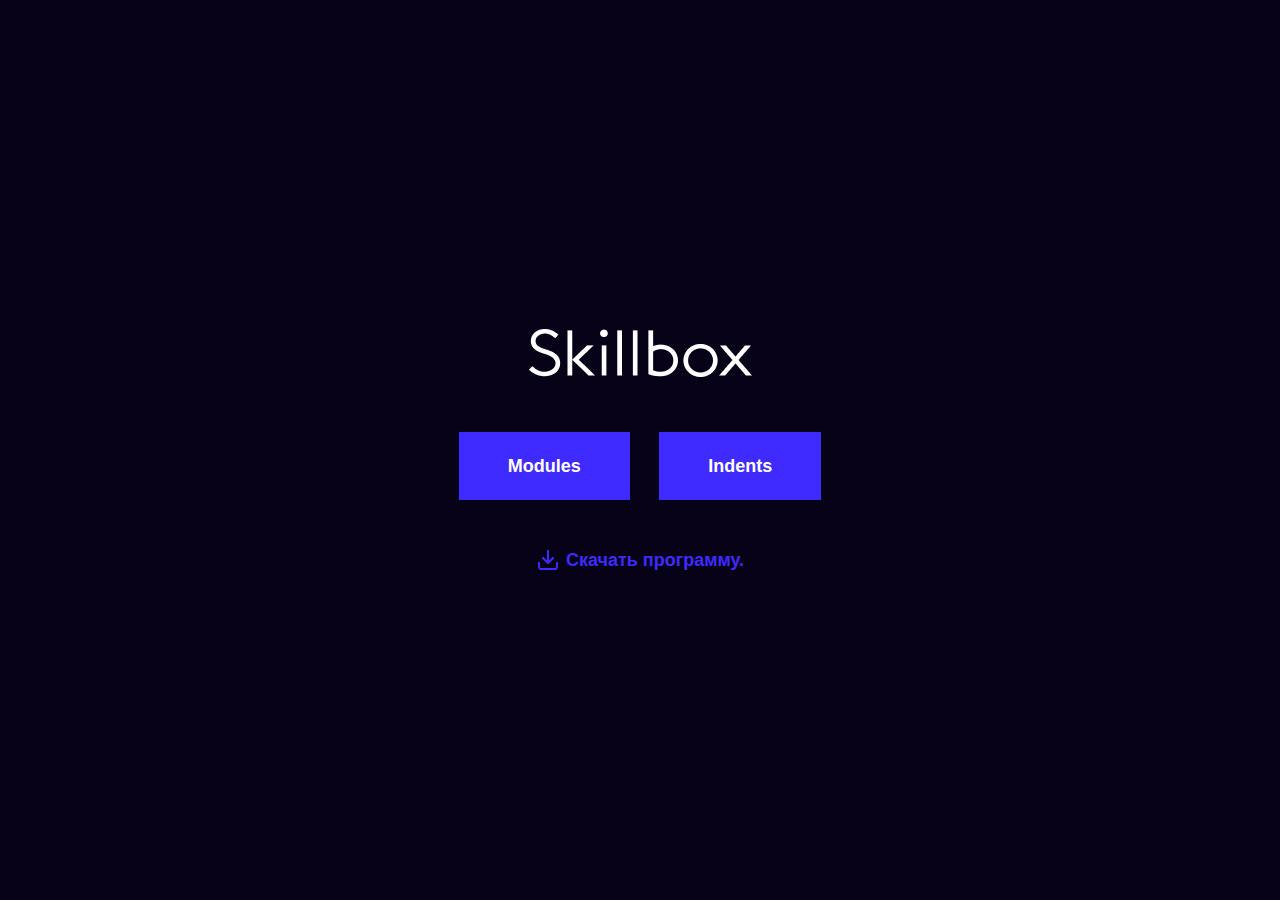
<file: css I/index.html>
<!DOCTYPE html>
<html lang="ru">

<head>
    <meta charset="UTF-8">
    <meta http-equiv="X-UA-Compatible" content="IE=edge">
    <meta name="viewport" content="width=device-width, initial-scale=1.0">
    <title>Практическая 4</title>
    <link rel="stylesheet" href="css/style.css">
    <link rel="stylesheet" href="css/normalize.css">
</head>

<body>
   
    <div class="main-content">
        <div class="logo">
            <a href="https://skillbox.ru/" target="_blank"><img src="картин044ки/logo-light.png"></a>
        </div>
        <div class="section">
            <a class="link1" href="#">Modules</a>
            <a class="link1" href="article.html">Indents</a>
        </div>
    <div class="linkdownload">
        <a href="skillbox.docx" class="ico" download>Скачать программу.</a>
    </div>
    
</div>
</body>
</html>
</file>
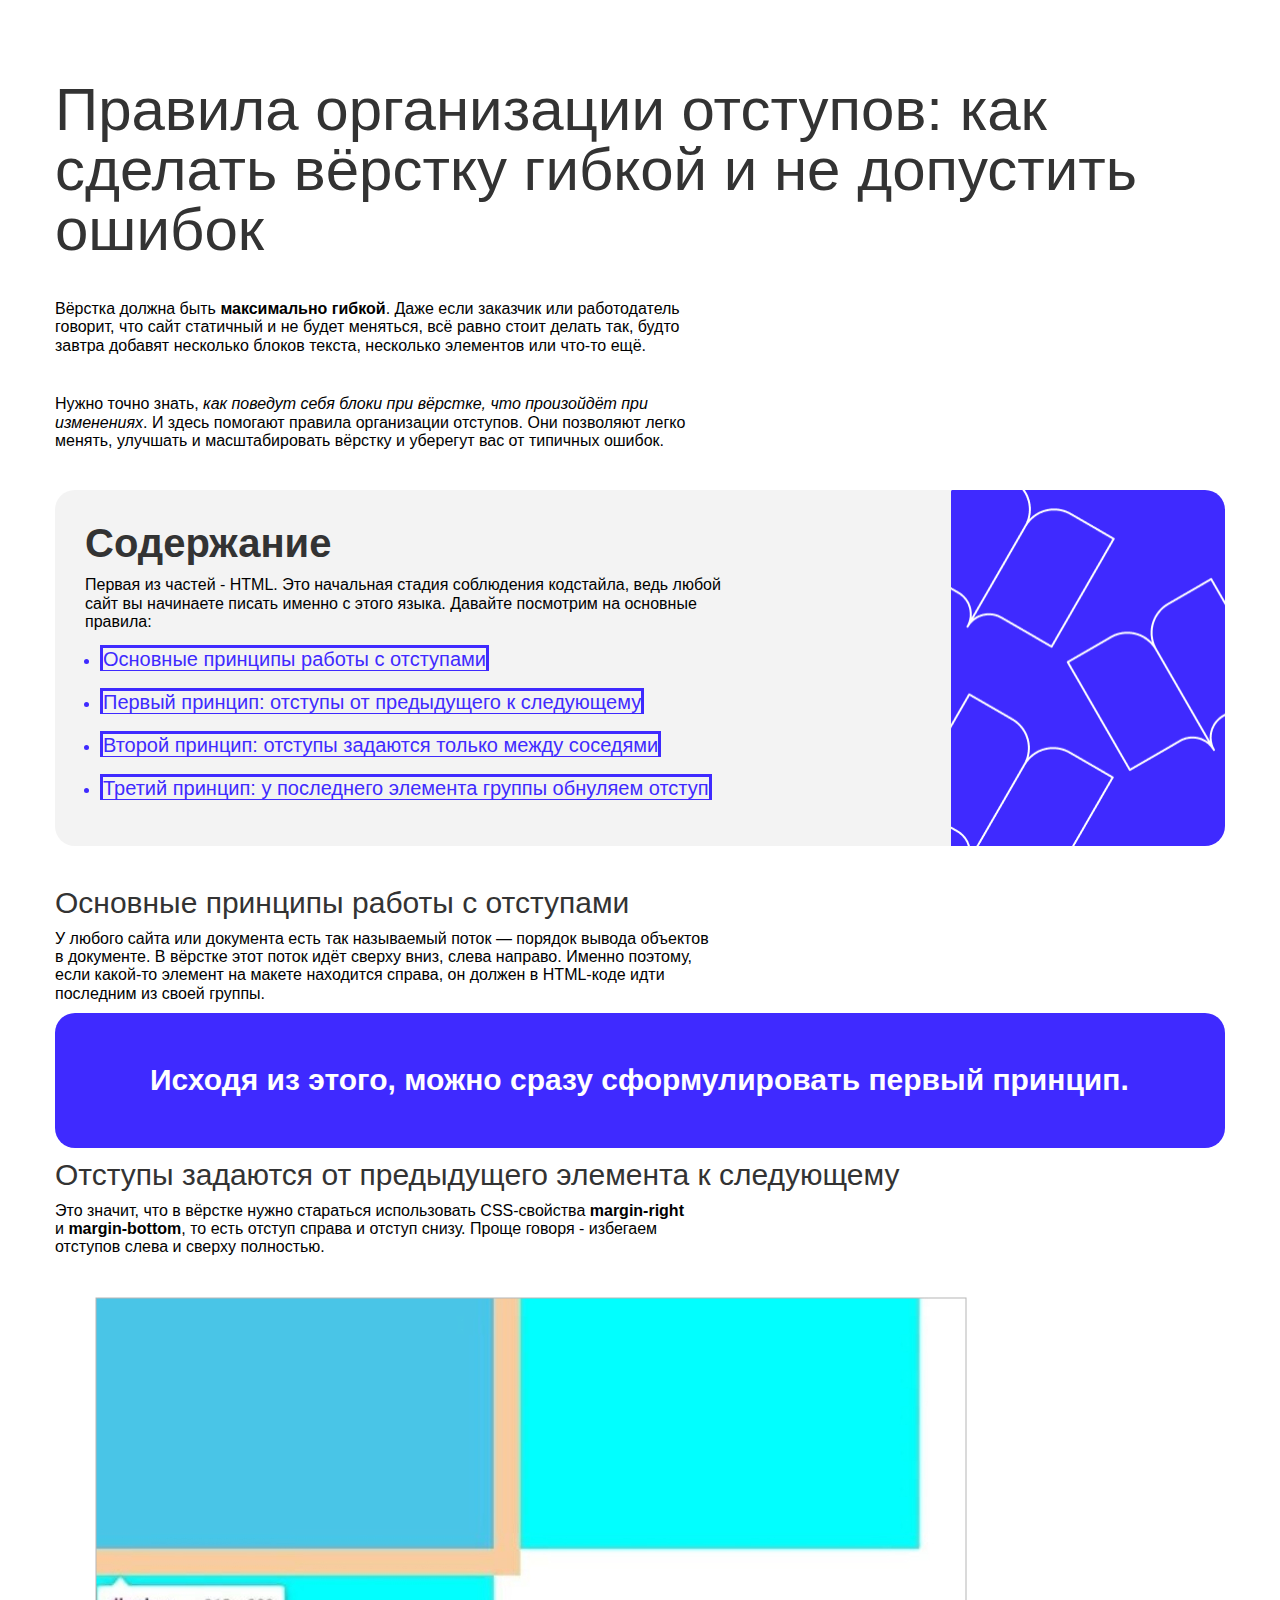
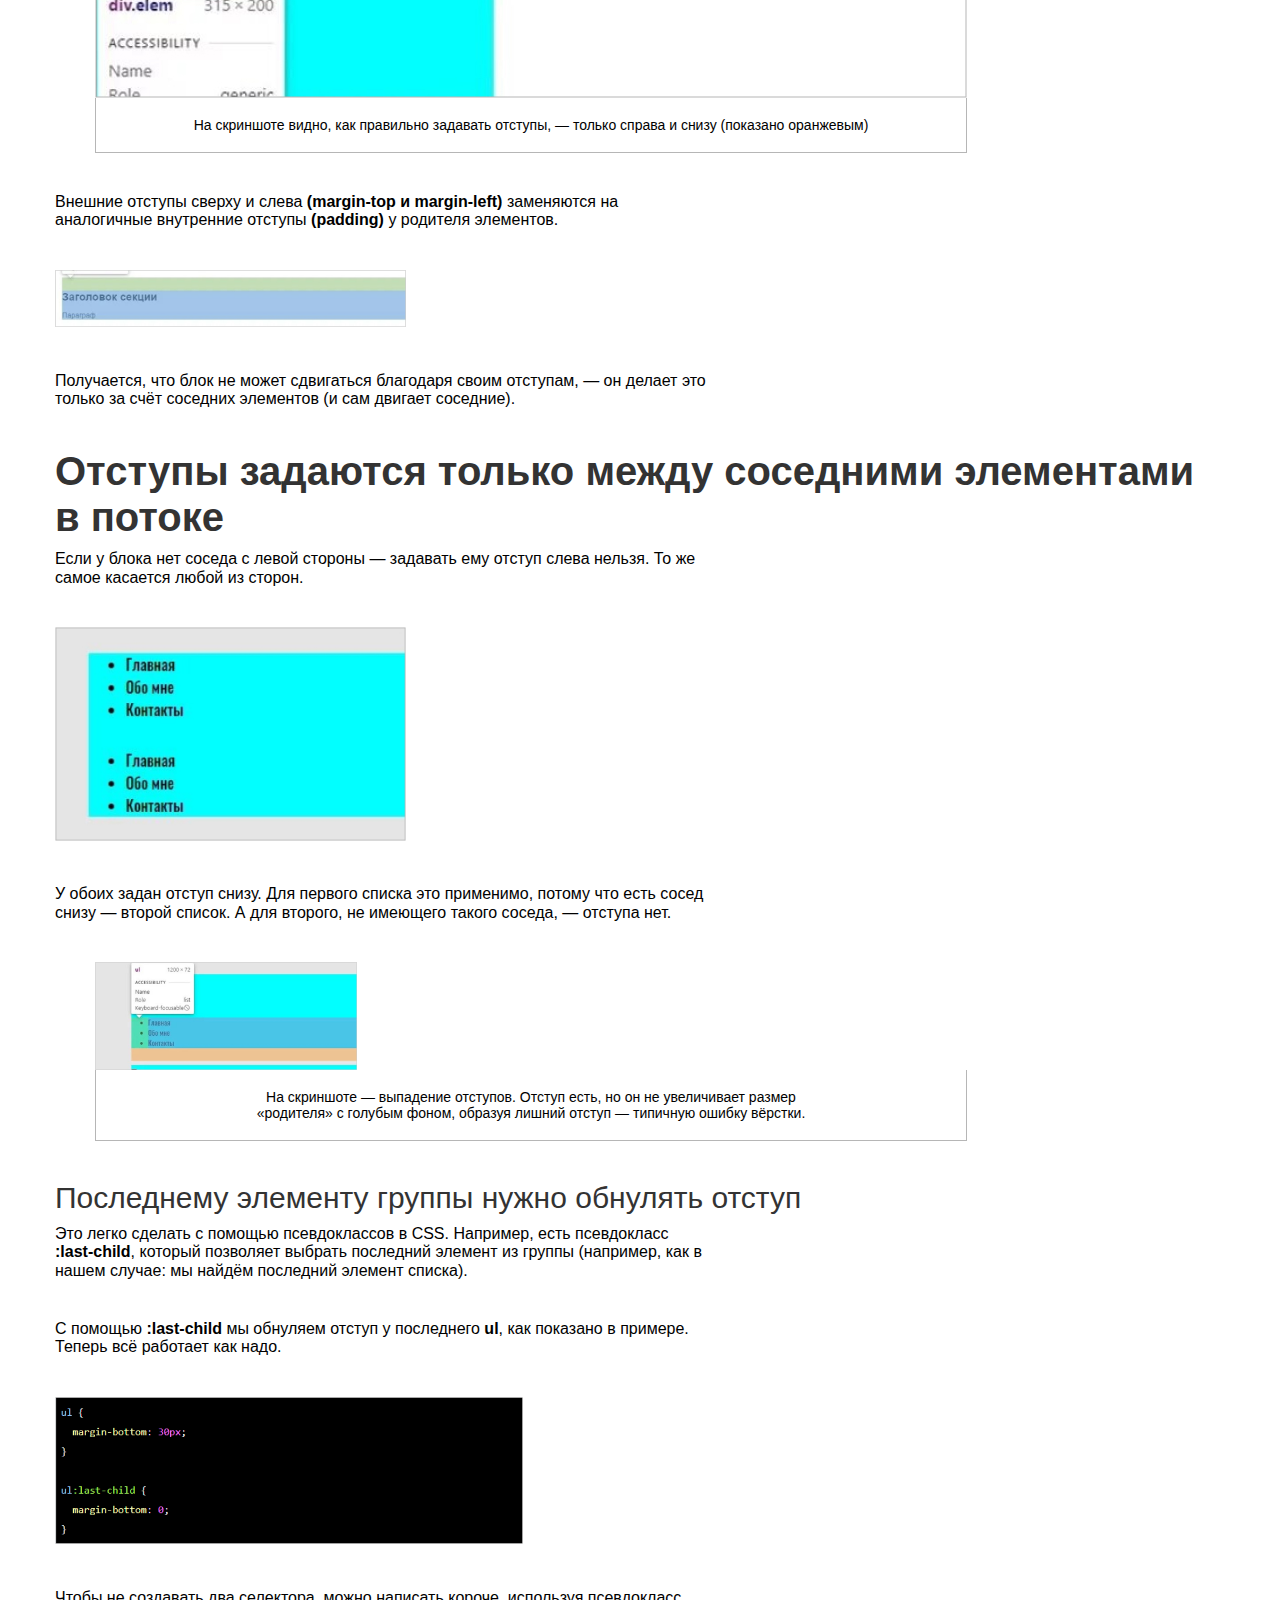
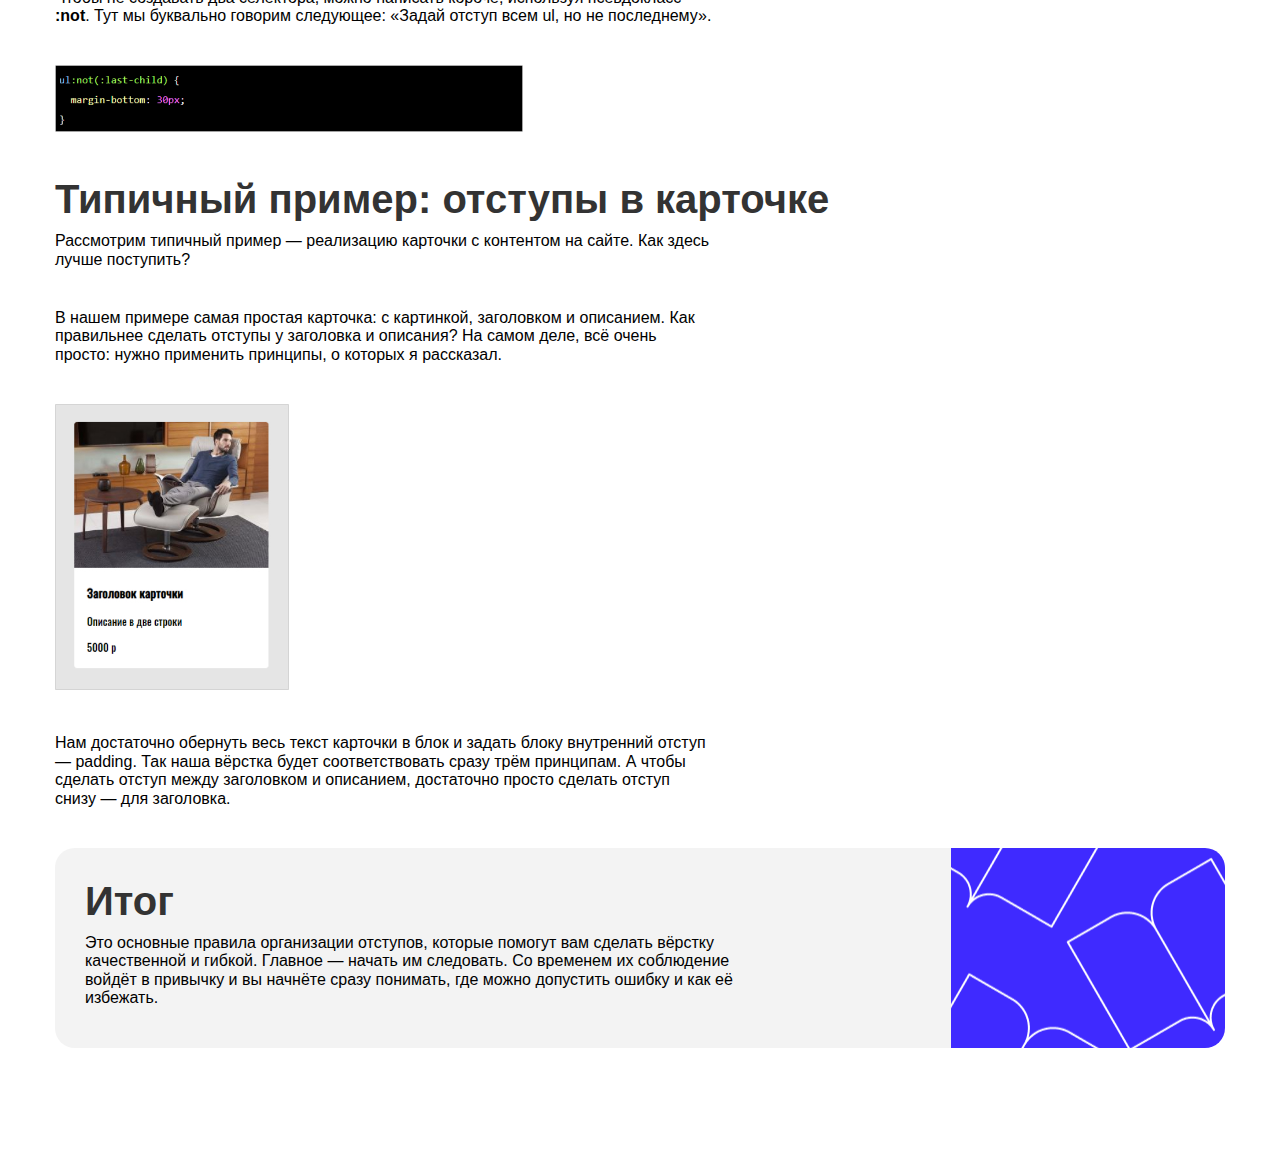
<file: css I/article.html>
<!DOCTYPE html>
<html lang="ru">

<head>
    <meta charset="UTF-8">
    <meta http-equiv="X-UA-Compatible" content="IE=edge">
    <meta name="viewport" content="width=device-width, initial-scale=1.0">
    <title>Илюша взялся за учебу</title>
    <link rel="stylesheet" href="css/normalize.css">
    <link rel="stylesheet" href="css/style.css">

</head>


<body>
    <!-- <div class="main-content"> -->
    <div class="container">
        
            <h1 class="h1">Правила организации отступов: как сделать вёрстку гибкой и не допустить ошибок</h1>
            <p class="p">
                Вёрстка должна быть <b>максимально гибкой</b>. Даже если заказчик или работодатель<br>
                говорит, что сайт статичный и не будет меняться, всё равно стоит делать так, будто<br>
                завтра добавят несколько блоков текста, несколько элементов
                или что-то ещё.
            </p>
            <p class="p">
                Нужно точно знать, <i>как поведут себя блоки при вёрстке, что произойдёт при<br>
                    изменениях</i>. И здесь помогают правила организации отступов. Они позволяют легко<br>
                менять, улучшать и масштабировать вёрстку и уберегут вас от типичных
                ошибок.
            </p>
            <div class="grey">
                <div class="backgroundgrey">
                <h2 class="h2">Содержание</h2>
                <p class="pgrey">
                    Первая из частей - HTML. Это начальная стадия соблюдения кодстайла, ведь любой<br>
                    сайт вы начинаете писать именно с этого языка. Давайте посмотрим на основные<br>правила:
                </p>
                <ul class="ul">
                    <li class="li"><a href="#1" class="ullink">Основные принципы работы с отступами</a></li>
                    <li class="li"><a href="#2" class="ullink">Первый принцип: отступы от предыдущего к следующему</a></li>
                    <li class="li"><a href="#3" class="ullink">Второй принцип: отступы задаются только между соседями</a></li>
                    <li class="li"><a href="#4" class="ullink">Третий принцип: у последнего элемента группы обнуляем отступ</a></li>
                </ul>
                </div>
            </div>
            <div id="1">
                <h3 class="h3">Основные принципы работы с отступами</h3>
                <p class="pgrey">
                    У любого сайта или документа есть так называемый поток — порядок вывода объектов<br>
                    в документе. В вёрстке этот поток идёт сверху вниз, слева направо. Именно поэтому,<br>
                    если какой-то элемент на макете находится справа, он
                    должен в HTML-коде идти
                    <br>последним из своей группы.
                </p>

                <p class="pgrey pgrey2">
                    Исходя из этого, можно сразу сформулировать первый принцип.
                </p>
            </div>

            <div id="2">
                <h3 class="h3">Отступы задаются от предыдущего элемента к следующему</h3>
                <p class="p">
                    Это значит, что в вёрстке нужно стараться использовать CSS-свойства <b>margin-right</b> <br>
                    и <b>margin-bottom</b>, то есть отступ
                    справа и отступ снизу. Проще говоря - избегаем<br>
                    отступов слева и сверху полностью.
                </p>
                <figure class="figure">
                    <img src="картин044ки/1.jpg">
                    <figcaption>
                        На скриншоте видно, как правильно задавать отступы, — только
                        справа и снизу (показано оранжевым)
                    </figcaption>
                </figure>
                <p class="p">
                    Внешние отступы сверху и слева <b>(margin-top и margin-left)</b> заменяются на<br>
                    аналогичные внутренние отступы <b>(padding)</b> у родителя элементов.
                </p>
                <img class="img" src="картин044ки/2.jpg" width="30%">
                <p class="p">
                    Получается, что блок не может сдвигаться благодаря своим отступам, — он делает это<br>
                    только за счёт соседних элементов (и сам двигает соседние).
                </p>
            </div>
            <div id="3">
                <h2 class="h2">Отступы задаются только между соседними элементами в потоке</h2>
                <p class="p">
                    Если у блока нет соседа с левой стороны — задавать ему отступ слева нельзя. То же<br>самое касается
                    любой из
                    сторон.
                </p>
                <img class="img" src="картин044ки/3.jpg" width="30%">
                <p class="p">
                    У обоих задан отступ снизу. Для первого списка это применимо, потому что есть сосед<br>
                    снизу — второй список. А для второго, не имеющего такого соседа, — отступа нет.
                </p>
                <figure class="figure">
                    <img src="картин044ки/4.jpg" width="30%">
                    <figcaption>
                            На скриншоте — выпадение отступов. Отступ есть, но он не увеличивает размер<br>
                            «родителя» с голубым фоном, образуя лишний отступ — типичную ошибку вёрстки.
                    </figcaption>
                </figure>
            </div>
            <div id="4">
                <h3 class="h3">Последнему элементу группы нужно обнулять отступ</h3>
                <p class="p">
                    Это легко сделать с помощью псевдоклассов в CSS. Например, есть псевдокласс<br>
                    <b>:last-child</b>, который позволяет выбрать последний элемент из группы (например, как в<br>
                    нашем случае: мы найдём последний элемент списка).
                </p>

                <p class="p">
                    С помощью <b>:last-child</b> мы обнуляем отступ у последнего <b>ul</b>, как показано в примере.<br>
                    Теперь всё работает как надо.
                </p>
                <img class="img" src="картин044ки/5.jpg" width="40%">
                <p class="p">
                    Чтобы не создавать два селектора, можно написать короче, используя псевдокласс<br>
                    <b>:not</b>. Тут мы буквально говорим следующее: «Задай отступ всем ul, но не последнему».
                </p>
                <img class="img" src="картин044ки/6.jpg" width="40%">
            </div>
            <h2 class="h2">Типичный пример: отступы в карточке</h2>
            <p class="p">
                Рассмотрим типичный пример — реализацию карточки с контентом на сайте. Как здесь<br>
                лучше поступить?
            </p>
            <p class="p">
                В нашем примере самая простая карточка: с картинкой, заголовком и описанием. Как<br>
                правильнее сделать отступы у заголовка и описания? На самом деле, всё очень<br>
                просто: нужно применить принципы, о которых я рассказал.
            </p>
            <img class="img" src="картин044ки/7.jpg" width="20%">
            <p class="p">
                Нам достаточно обернуть весь текст карточки в блок и задать блоку внутренний отступ<br>
                — padding. Так наша вёрстка будет соответствовать сразу трём принципам. А чтобы<br>
                сделать отступ между заголовком и описанием, достаточно просто сделать отступ<br>
                снизу — для заголовка.
            </p>
            <div class="grey">
                <div class="backgroundgrey">
                <h2 class="h2">Итог</h2>
                <p class="pgrey">
                    Это основные правила организации отступов, которые помогут вам сделать вёрстку<br>
                    качественной и гибкой. Главное — начать им следовать. Со временем их соблюдение<br>
                    войдёт в привычку и вы начнёте сразу понимать, где можно допустить ошибку и как её<br>
                    избежать.
                </p>
            </div>
            </div>
        </div>
    
</body>

</html>
</file>
<file: css I/css/style.css>
html {
	box-sizing: border-box;
}

*,
*::before,
*::after {
	box-sizing: inherit;
}

a {
	color: inherit;
	text-decoration: none;
}

img {
	max-width: 100%;
    
}

body {
    font-family: 'font', sans-serif;
    font-family: Arial, Verdana, sans-serif;
}

.main-content {
    display: flex;
    flex-direction: column;
    align-items: center;
    justify-content: center;
    min-height: 100vh;
    color: #fff;
    background-color: #070217;
}

.logo {
    margin-bottom: 50px;
}

.section {
    margin-bottom: 50px;
   
}

.link1 {
    display: inline-block;
    padding-top: 24px;
    padding-bottom: 24px;
    padding-left: 49px;
    padding-right: 49px;
    margin-right: 25px;
    font-weight: 700;
    font-size: 18px;
    background-color:  #3f2aff;
}

.link1:last-child {
    margin-right: 0px;
}

.linkdownload {
    font-weight: 700;
    font-size: 18px;
    color:  #3f2aff;
}

.ico {
    padding-left: 30px;
    background-image: url(../картин044ки/download.png);
    background-position: left center;
    background-repeat: no-repeat;
}

.container {
    margin: 0 auto;
    padding: 80px 0;
    width: 1170px;
}

.p {
    margin: 0;
    margin-bottom: 40px;
    width: 872px;
}

.h1 {
    margin: 0;
    margin-bottom: 40px;
    font-weight: 400;
    font-size: 60px;
    line-height: 60px;
    color: #333;
}



/* p {
    margin: 0px;
    margin-bottom: 40px;
    width: 872px;
} */
/* .otstup {
    display: inline-block;
    
} */

/* h1 {
    margin-bottom: 40px;
} */

.grey .backgroundgrey {
    border-radius: 20px;
    padding: 30px;
    background-color: #f3f3f3;
    margin-bottom: 40px;
    background-position: right center;
    background-repeat: no-repeat;
}

.grey:last-child {
    margin-bottom: 0px;
}

.pgrey {
    margin: 0;
    margin-bottom: 10px;
    width: 692px;
}

.pgrey2 {
    border-radius: 20px;
    padding: 95px 95px;
    padding-top: 50px;
    padding-bottom: 50px;
    width: 100%;
    font-weight: 700;
    font-size: 30px;
    color: white;
    background-color: #3f2aff;
}

.h2 {
    margin: 0;
    margin-bottom: 10px;
    font-size: 40px;
    line-height: 46px;
    color: #333
}

.h3 {
    margin: 0;
    margin-bottom: 10px;
    font-weight: 400;
    font-size: 30px;
    line-height: 34px;
    color: #333;
}
/* h2,h3 {
    margin-bottom: 10px;
}  */

/* ul,ol {
    padding-left: 15px;
}

li {
    margin-bottom: 20px;
} */
.ul {
    padding-left: 15px;
    
}

.ullink {
    border-bottom-width: 1px;
    border-style:solid;
    border-color: #3f2aff;
    font-size: 20px;
    color: #3f2aff
}

.li {
    margin-bottom: 20px; 
    
}

.li::marker {
    color:#3f2aff;
    /* font-size: 1.5em; */
}

.li:last-child {
    margin-bottom: 0px;
}

.img {
    margin-bottom: 40px;
}

.figure {
    display: inline-block;
    margin-bottom: 40px;
    width: 872px;
    font-size: 0;
}


/* (можно использовать вложенность) */
.figure figcaption { 
    
    border-width: 1px;
    border-style: solid;
    border-color: #b6b6b6;
    border-top: 0;
    padding-top: 19px;
    padding-bottom: 19px;
    font-weight: 400;
    font-size: 14px;
    text-align: center;
}

.backgroundgrey {
    background-image: url(../картин044ки/decorate-1.png);
    
}
/* figure {
    display: inline-block;
    margin-bottom: 40px;
    width: 872px;
}

header {
    position: fixed;
    left: 0;
    top: 0;
    width: 100%;
    padding: 10px 0;
    background-color: gray;
    
} */
</file>
